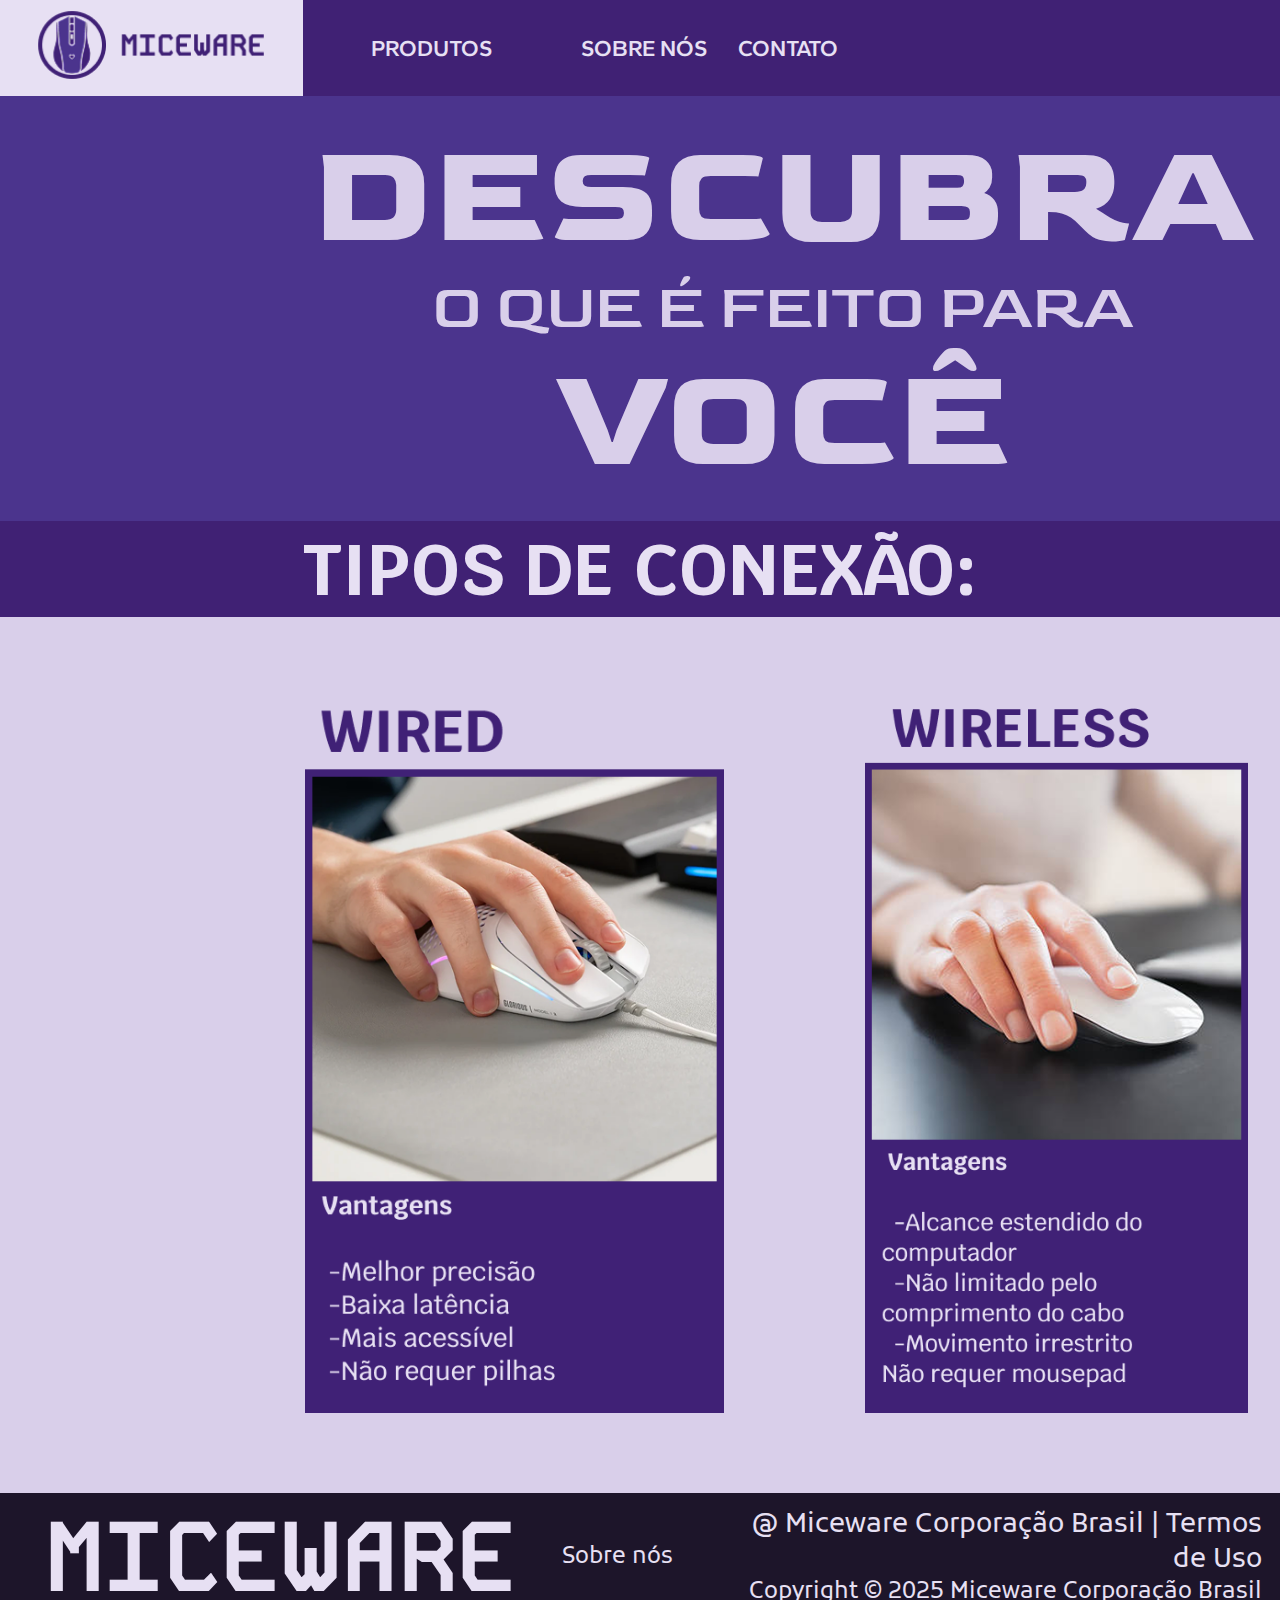
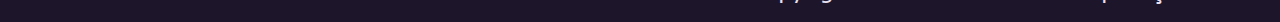
<file: index.html>
<!DOCTYPE html>
<html lang="en">
<head>
    <meta charset="UTF-8">
    <meta name="viewport" content="width=device-width, initial-scale=1.0">
    <title>Document</title>
    <link rel="stylesheet" href="style.css">

    <link rel="preconnect" href="https://fonts.googleapis.com">
    <link rel="preconnect" href="https://fonts.gstatic.com" crossorigin>
    <link href="https://fonts.googleapis.com/css2?family=Gantari:ital,wght@0,100..900;1,100..900&family=Goldman:wght@400;700&family=Kufam:ital,wght@0,400..900;1,400..900&display=swap" rel="stylesheet">
    <link href="https://fonts.googleapis.com/css2?family=Krub:ital,wght@0,200;0,300;0,400;0,500;0,600;0,700;1,200;1,300;1,400;1,500;1,600;1,700&display=swap" rel="stylesheet">
    <link href="https://fonts.googleapis.com/css2?family=Kode+Mono:wght@400..700&display=swap" rel="stylesheet">
</head>

<body>
    <table cellspacing=0>
        <tr class="vh10">
            <td class="bgwhite alignc vh10" width="15vh">
                <a href="index.html">
                    <img class="vh10" src="logosection.png" alt="">
                </a>
            </td>
            <td class="bgdpurple alignc fs2-5" width="15%">
                <a href="produtos.html" class="gantari white">
                    PRODUTOS
                </a>
            </td>
            <td class="bgdpurple alignc fs2-5" width="15%">
                <a href="sobrenos.html" class="gantari white">
                    SOBRE NÓS
                </a>
            </td>
            <td class="bgdpurple alignc fs2-5" width="15%">
                <a href="contato.html" class="gantari white">
                    CONTATO
                </a>
            </td>
            <td class="bgdpurple" width="10%"></td>
            <td class="bgdpurple alignc w30 vh10" colspan= 2>
            </td>
        </tr>
        <tr class="alignc" height="425vh">
            <td class="bglpurple"></td>
            <td colspan=5 class="bglpurple alignc gray goldman-bold">
                <div class="bigboy">DESCUBRA</div>
                <div class="smallerboy lh08 goldman-normal">O QUE É FEITO PARA</div>
                <div class="bigboy">VOCÊ</div>
            </td>
            <td class="bglpurple"></td>
        </tr>
        <tr class="vh10">
            <td class="bgdpurple krub alignc white fs8" colspan = 7>
                TIPOS DE CONEXÃO:
            </td>
        </tr>
        <tr height="75vh">
            <td colspan = 7></td>
        </tr>
        <tr>
            <td width="15%"></td>
            <td class="alignc" colspan = 2>
                <a href="wired.html">
                    <img class="vh80" src="wired.png" alt="">
                </a>
            </td>
            <td></td>
            <td class="alignc" colspan = 2>
                <a href="wireless.html">
                    <img class="vh80" src="wireless.png" alt="">
                </a>
            </td>
            <td width="15%"></td>
        </tr>
        <tr height="75vh">
            <td colspan = 7></td>
        </tr>
        <tr class="vh10">
            <td colspan="2" class="bgblack kode-mono white alignc mediumboy">
                MICEWARE
            </td>
            <td class="bgblack kufam-normal">
                <a href="sobrenos.html" class="white fs2-5">Sobre nós</a>
            </td>
            <td colspan="3" class="bgblack alignr white kufam-normal fs3">
                <div>@ Miceware Corporação Brasil | Termos de Uso</div>
                <div class="fs2-5">Copyright © 2025 Miceware Corporação Brasil</div>
            </td>
            <td colspan="1" class="bgblack"></td>
        </tr>

    </table>
</body>
</html>
</file>
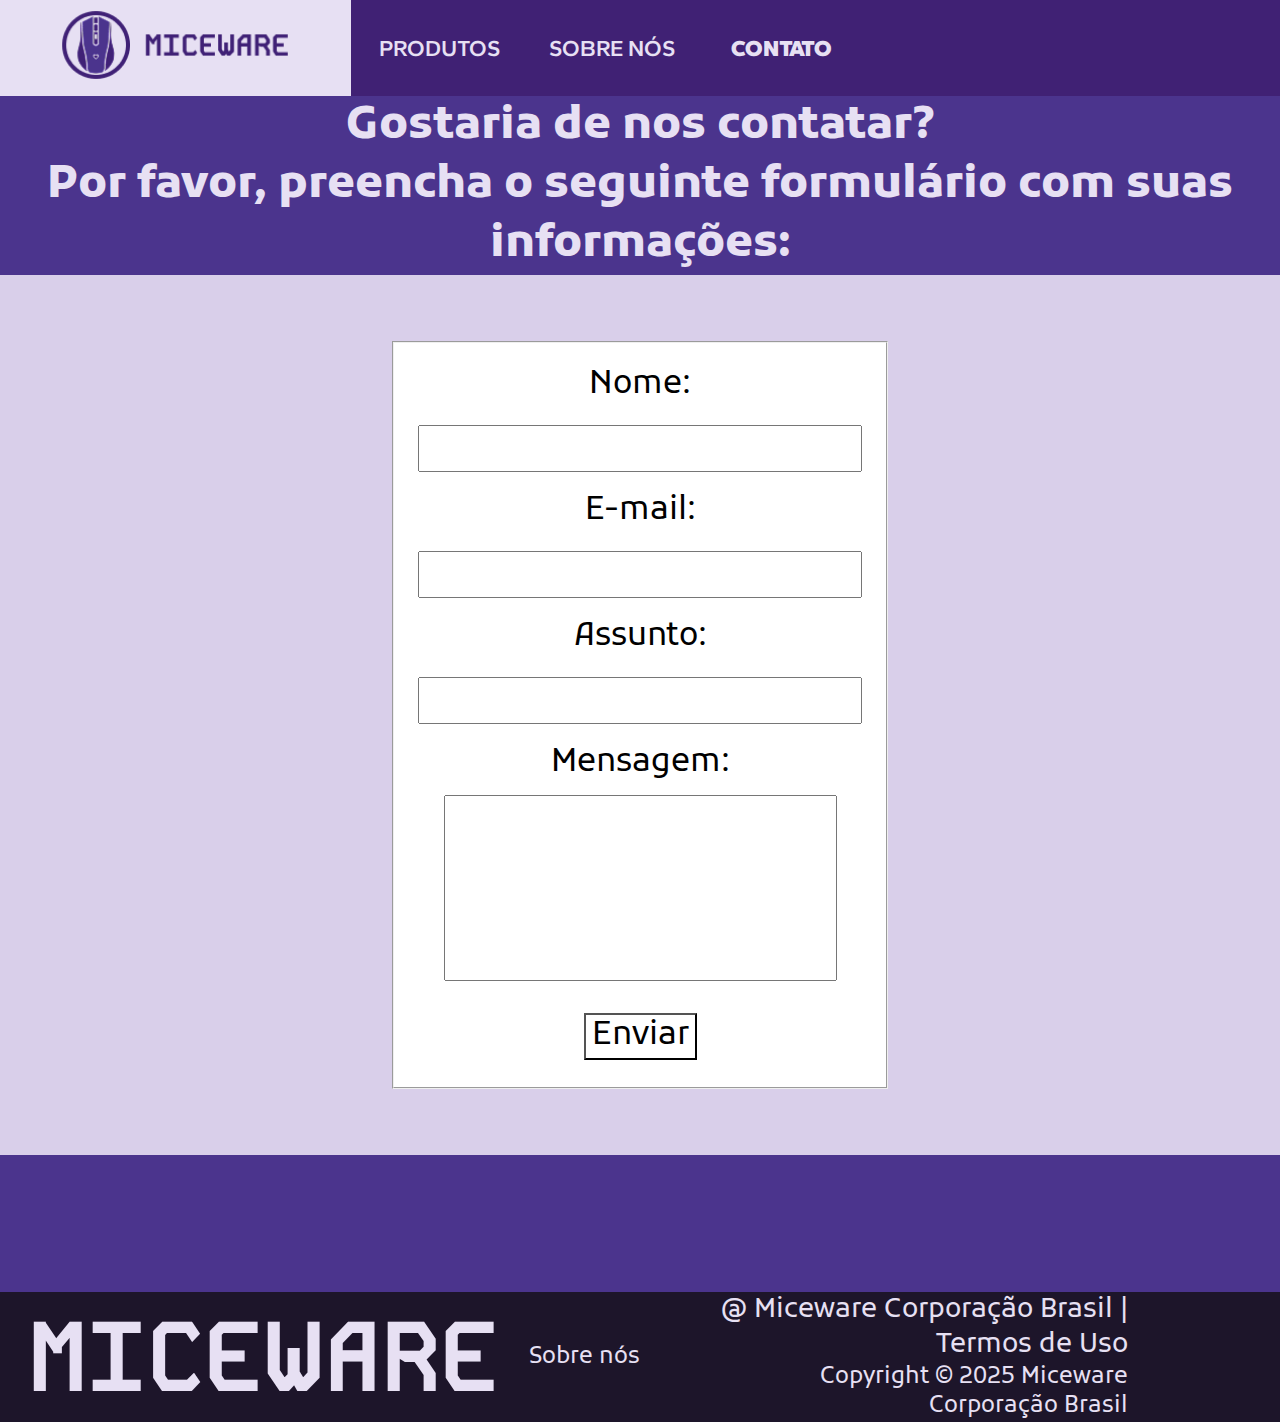
<file: contato.html>
<!DOCTYPE html>
<html lang="en">
<head>
    <meta charset="UTF-8">
    <meta name="viewport" content="width=device-width, initial-scale=1.0">
    <title>Document</title>
    <link rel="stylesheet" href="style.css">

    <link rel="preconnect" href="https://fonts.googleapis.com">
    <link rel="preconnect" href="https://fonts.gstatic.com" crossorigin>
    <link href="https://fonts.googleapis.com/css2?family=Gantari:ital,wght@0,100..900;1,100..900&family=Goldman:wght@400;700&family=Kufam:ital,wght@0,400..900;1,400..900&display=swap" rel="stylesheet">
    <link href="https://fonts.googleapis.com/css2?family=Krub:ital,wght@0,200;0,300;0,400;0,500;0,600;0,700;1,200;1,300;1,400;1,500;1,600;1,700&display=swap" rel="stylesheet">
    <link href="https://fonts.googleapis.com/css2?family=Kode+Mono:wght@400..700&display=swap" rel="stylesheet">

</head>

<body>
    <table cellspacing=0>
        <tr class="vh10">
            <td class="bgwhite alignc vh10" width="15vh">
                <a href="index.html">
                    <img class="vh10" src="logosection.png" alt="">
                </a>
            </td>
            <td class="bgdpurple alignc fs2-5" width="15%">
                <a href="produtos.html" class="gantari white">
                    PRODUTOS
                </a>
            </td>
            <td class="bgdpurple alignc fs2-5" width="15%">
                <a href="sobrenos.html" class="gantari white">
                    SOBRE NÓS
                </a>
            </td>
            <td class="bgdpurple alignc fs2-5" width="15%">
                <a href="" class="gantari-bold white">
                    CONTATO
                </a>
            </td>
            <td class="bgdpurple" width="10%"></td>
            <td class="bgdpurple alignc w30 vh10" colspan= 2>
            </td>
        </tr>
        <tr>
            <td class="bglpurple vh15 alignc kufam-bold white tinyboy" colspan="7">
                Gostaria de nos contatar?<br>
                Por favor, preencha o seguinte formulário com suas informações: 
            </td>
        </tr>
        <tr class="vh3">
            <td></td>
            <td></td>
            <td></td>
            <td></td>
            <td></td>
            <td></td>
            <td></td>
        </tr>
        <tr>
            <td class="alignc fs3-5" colspan="7">
                <fieldset class="bgfullwhite" style="width: fit-content;">
                    <form class="kufam-normal lh15" method="" action="">
                        <div>Nome:</div>
                        <input class="kufam-normal fs3-5" type="text" name="" id="">
                        <div>E-mail:</div>
                        <input class="kufam-normal fs3-5" type="email" name="" id="">
                        <div>Assunto:</div>
                        <input class="kufam-normal fs3-5" type="text" name="" id="">
                        <div>Mensagem:</div>
                        <textarea class="kufam-normal fs2" name="" id=""></textarea> <br>
                        <input class="kufam-normal bgfullwhite fs3-5" type="button" value="Enviar">
                    </form>
                </fieldset>
            </td>
        </tr>
        <tr class="vh3">
            <td></td>
            <td></td>
            <td></td>
            <td></td>
            <td></td>
            <td></td>
            <td></td>
        </tr>
        <tr>
            <td class="bglpurple vh15" colspan="7"></td>
        </tr>
        <tr class="vh10">
            <td colspan="2" class="bgblack kode-mono white alignc mediumboy">
                MICEWARE
            </td>
            <td class="bgblack kufam-normal">
                <a href="sobrenos.html" class="white fs2-5">Sobre nós</a>
            </td>
            <td colspan="3" class="bgblack alignr white kufam-normal fs3">
                <div>@ Miceware Corporação Brasil | Termos de Uso</div>
                <div class="fs2-5">Copyright © 2025 Miceware Corporação Brasil</div>
            </td>
            <td colspan="1" class="bgblack"></td>
        </tr>
    </table>
</body>
</html>
</file>
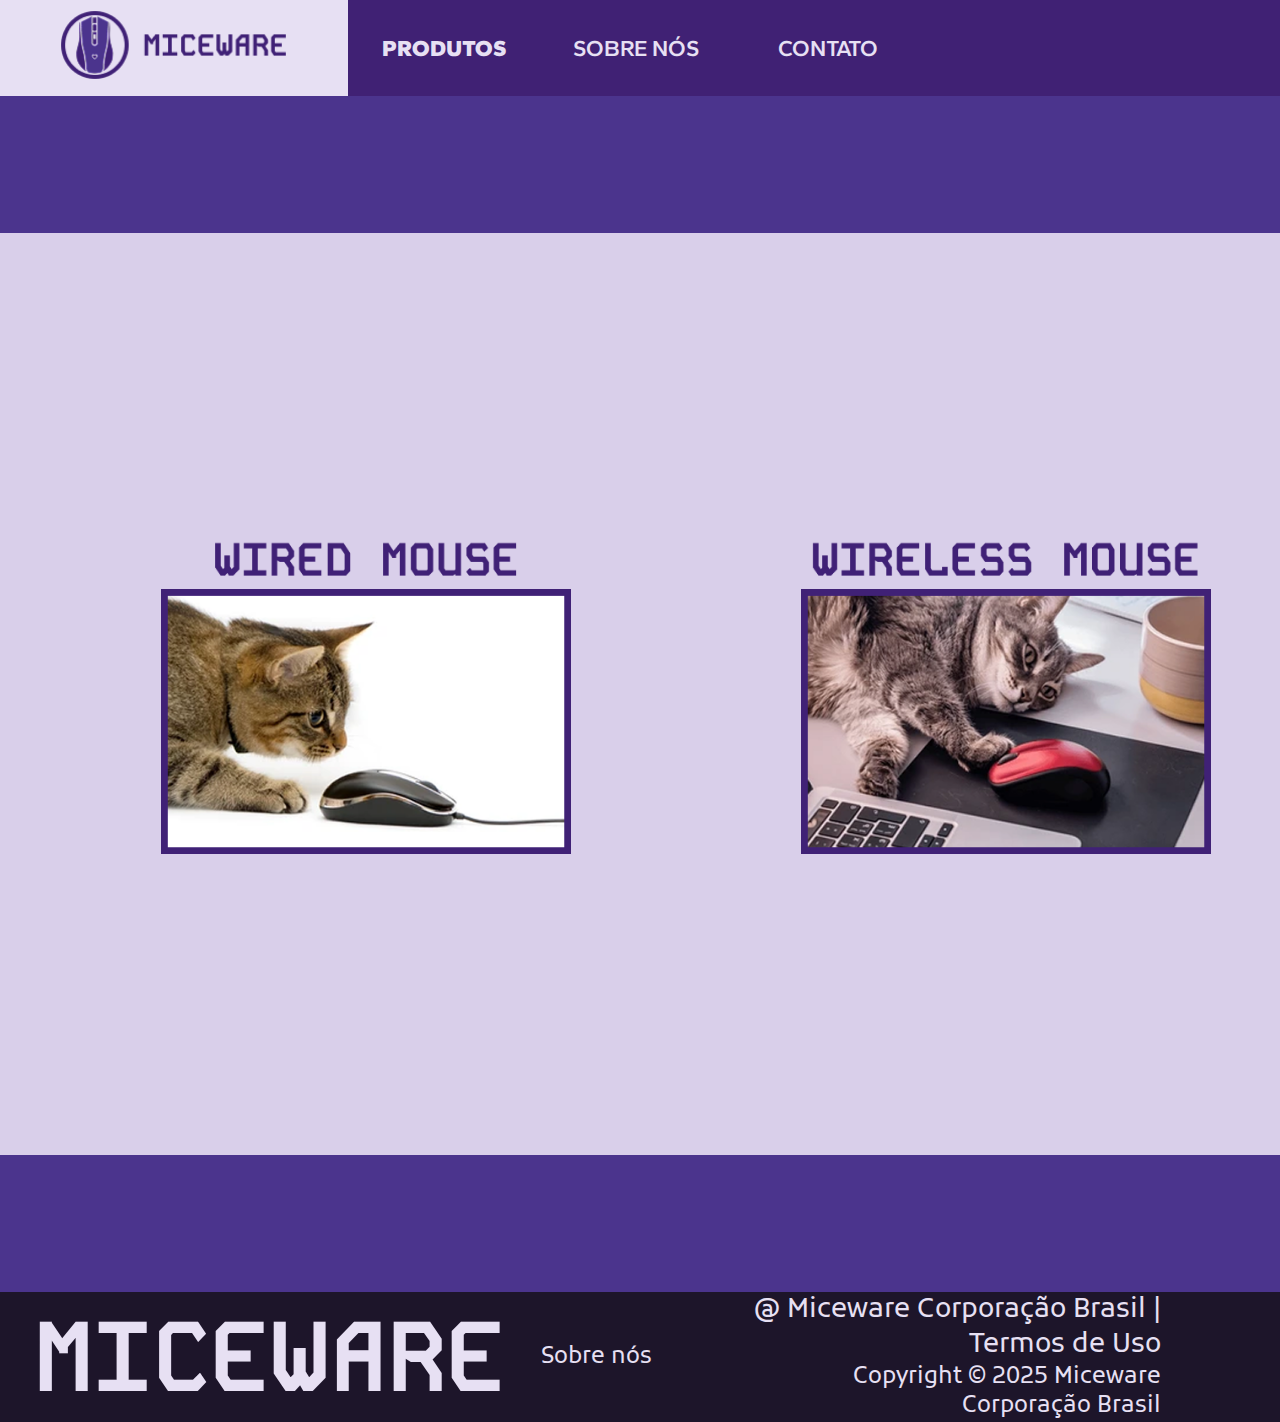
<file: produtos.html>
<!DOCTYPE html>
<html lang="en">
<head>
    <meta charset="UTF-8">
    <meta name="viewport" content="width=device-width, initial-scale=1.0">
    <title>Document</title>
    <link rel="stylesheet" href="style.css">

    <link rel="preconnect" href="https://fonts.googleapis.com">
    <link rel="preconnect" href="https://fonts.gstatic.com" crossorigin>
    <link href="https://fonts.googleapis.com/css2?family=Gantari:ital,wght@0,100..900;1,100..900&family=Goldman:wght@400;700&family=Kufam:ital,wght@0,400..900;1,400..900&display=swap" rel="stylesheet">
    <link href="https://fonts.googleapis.com/css2?family=Krub:ital,wght@0,200;0,300;0,400;0,500;0,600;0,700;1,200;1,300;1,400;1,500;1,600;1,700&display=swap" rel="stylesheet">
    <link href="https://fonts.googleapis.com/css2?family=Kode+Mono:wght@400..700&display=swap" rel="stylesheet">
</head>

<body>
    <table cellspacing=0>
        <tr class="vh10">
            <td class="bgwhite alignc vh10" width="15vh">
                <a href="index.html">
                    <img class="vh10" src="logosection.png" alt="">
                </a>
            </td>
            <td class="bgdpurple alignc fs2-5" width="15%">
                <a href="produtos.html" class="gantari-bold white">
                    PRODUTOS
                </a>
            </td>
            <td class="bgdpurple alignc fs2-5" width="15%">
                <a href="sobrenos.html" class="gantari white">
                    SOBRE NÓS
                </a>
            </td>
            <td class="bgdpurple alignc fs2-5" width="15%">
                <a href="contato.html" class="gantari white">
                    CONTATO
                </a>
            </td>
            <td class="bgdpurple vw20"></td>
            <td class="bgdpurple alignc" colspan= 2></td>
            <tr>
                <td class="bglpurple vh15" colspan="7"></td>
            </tr>
            <tr></tr>
                <td class="alignc" colspan = 3>
                    <a href="wired.html">
                        <img class="vw32" src="gato wired hihhi.png" alt="">
                    </a>
                </td>
                <td class="alignc" colspan = 4>
                    <a href="wireless.html">
                        <img class="vw32" src="gato wireless ooohh.png" alt="">
                    </a>
            </tr>
            <tr>
                <td class="bglpurple vh15" colspan="7"></td>
            </tr>
            <tr class="vh10">
                <td colspan="2" class="bgblack kode-mono white alignc mediumboy">
                    MICEWARE
                </td>
                <td class="bgblack kufam-normal">
                    <a href="sobrenos.html" class="white fs2-5">Sobre nós</a>
                </td>
                <td colspan="3" class="bgblack alignr white kufam-normal fs3">
                    <div>@ Miceware Corporação Brasil | Termos de Uso</div>
                    <div class="fs2-5">Copyright © 2025 Miceware Corporação Brasil</div>
                </td>
                <td class="bgblack vw10"></td>
            </tr>
    </table>
    
</body>
</html>
</file>
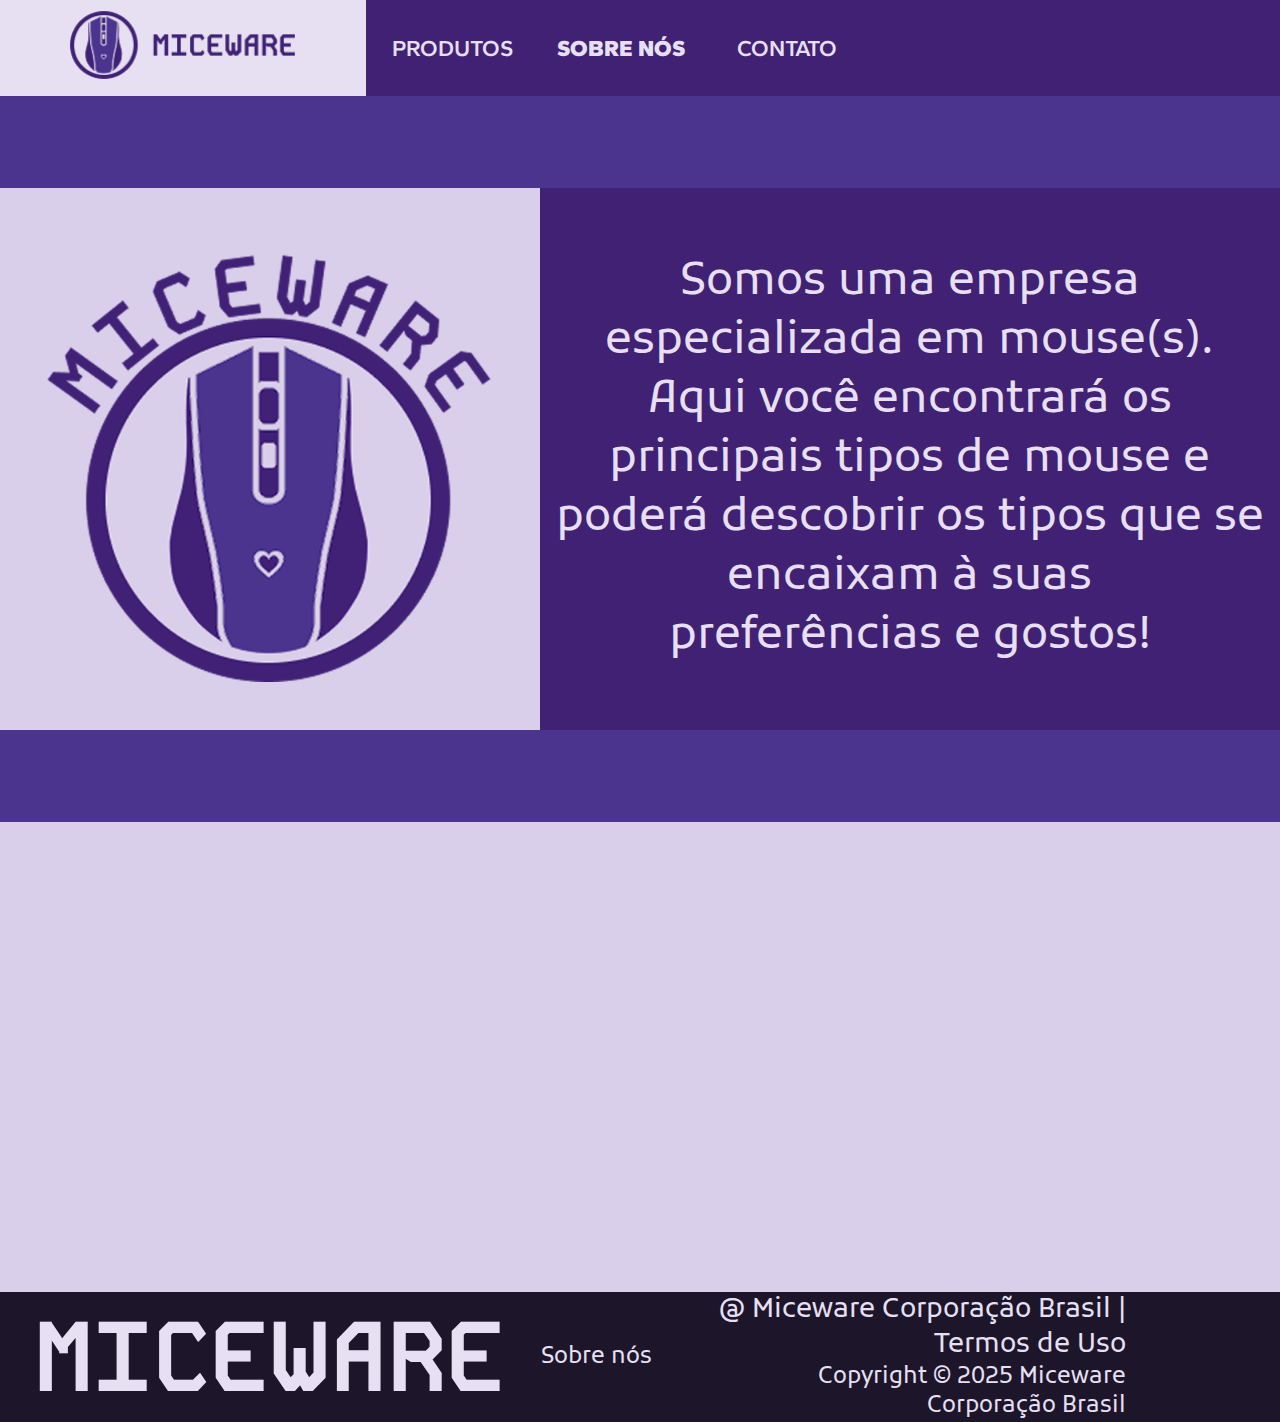
<file: sobrenos.html>
<!DOCTYPE html>
<html lang="en">
<head>
    <meta charset="UTF-8">
    <meta name="viewport" content="width=device-width, initial-scale=1.0">
    <title>Document</title>
    <link rel="stylesheet" href="style.css">

    <link rel="preconnect" href="https://fonts.googleapis.com">
    <link rel="preconnect" href="https://fonts.gstatic.com" crossorigin>
    <link href="https://fonts.googleapis.com/css2?family=Gantari:ital,wght@0,100..900;1,100..900&family=Goldman:wght@400;700&family=Kufam:ital,wght@0,400..900;1,400..900&display=swap" rel="stylesheet">
    <link href="https://fonts.googleapis.com/css2?family=Krub:ital,wght@0,200;0,300;0,400;0,500;0,600;0,700;1,200;1,300;1,400;1,500;1,600;1,700&display=swap" rel="stylesheet">
    <link href="https://fonts.googleapis.com/css2?family=Kode+Mono:wght@400..700&display=swap" rel="stylesheet">
</head>

<body>
    <table cellspacing=0>
        <tr class="vh10">
            <td class="bgwhite alignc vh10" width="15vh">
                <a href="index.html">
                    <img class="vh10" src="logosection.png" alt="">
                </a>
            </td>
            <td class="bgdpurple alignc fs2-5" width="15%">
                <a href="produtos.html" class="gantari white">
                    PRODUTOS
                </a>
            </td>
            <td class="bgdpurple alignc fs2-5" width="15%">
                <a href="sobrenos.html" class="gantari-bold white">
                    SOBRE NÓS
                </a>
            </td>
            <td class="bgdpurple alignc fs2-5" width="15%">
                <a href="contato.html" class="gantari white">
                    CONTATO
                </a>
            </td>
            <td class="bgdpurple" width="10%"></td>
            <td class="bgdpurple alignc w30 vh10" colspan= 2>
            </td>
        </tr>
        <tr>
            <td class="bglpurple vh10" colspan="7"></td>
        </tr>
        <tr>
            <td class="alignc vh60" colspan="2">
                <img style="height: 50vh;" src="biglogo.png" alt="">
            </td>
            <td class="bgdpurple white alignc tinyboy kufam-normal" colspan="5">
                Somos uma empresa especializada em mouse(s). <br>
                Aqui você encontrará os principais tipos de mouse e <br>
                poderá descobrir os tipos que se encaixam à suas <br>
                preferências e gostos!
                
            </td>
        </tr>
        <tr>
            <td class="bglpurple vh10" colspan="7"></td>
        </tr>
        <tr>
            <td></td>
            <td></td>
            <td></td>
            <td></td>
            <td></td>
            <td></td>
            <td></td>
        </tr>
        <tr class="vh10">
            <td colspan="2" class="bgblack kode-mono white alignc mediumboy">
                MICEWARE
            </td>
            <td class="bgblack kufam-normal">
                <a href="sobrenos.html" class="white fs2-5">Sobre nós</a>
            </td>
            <td colspan="3" class="bgblack alignr white kufam-normal fs3">
                <div>@ Miceware Corporação Brasil | Termos de Uso</div>
                <div class="fs2-5">Copyright © 2025 Miceware Corporação Brasil</div>
            </td>
            <td colspan="1" class="bgblack"></td>
        </tr>
    </table>
    
</body>
</html>
</file>
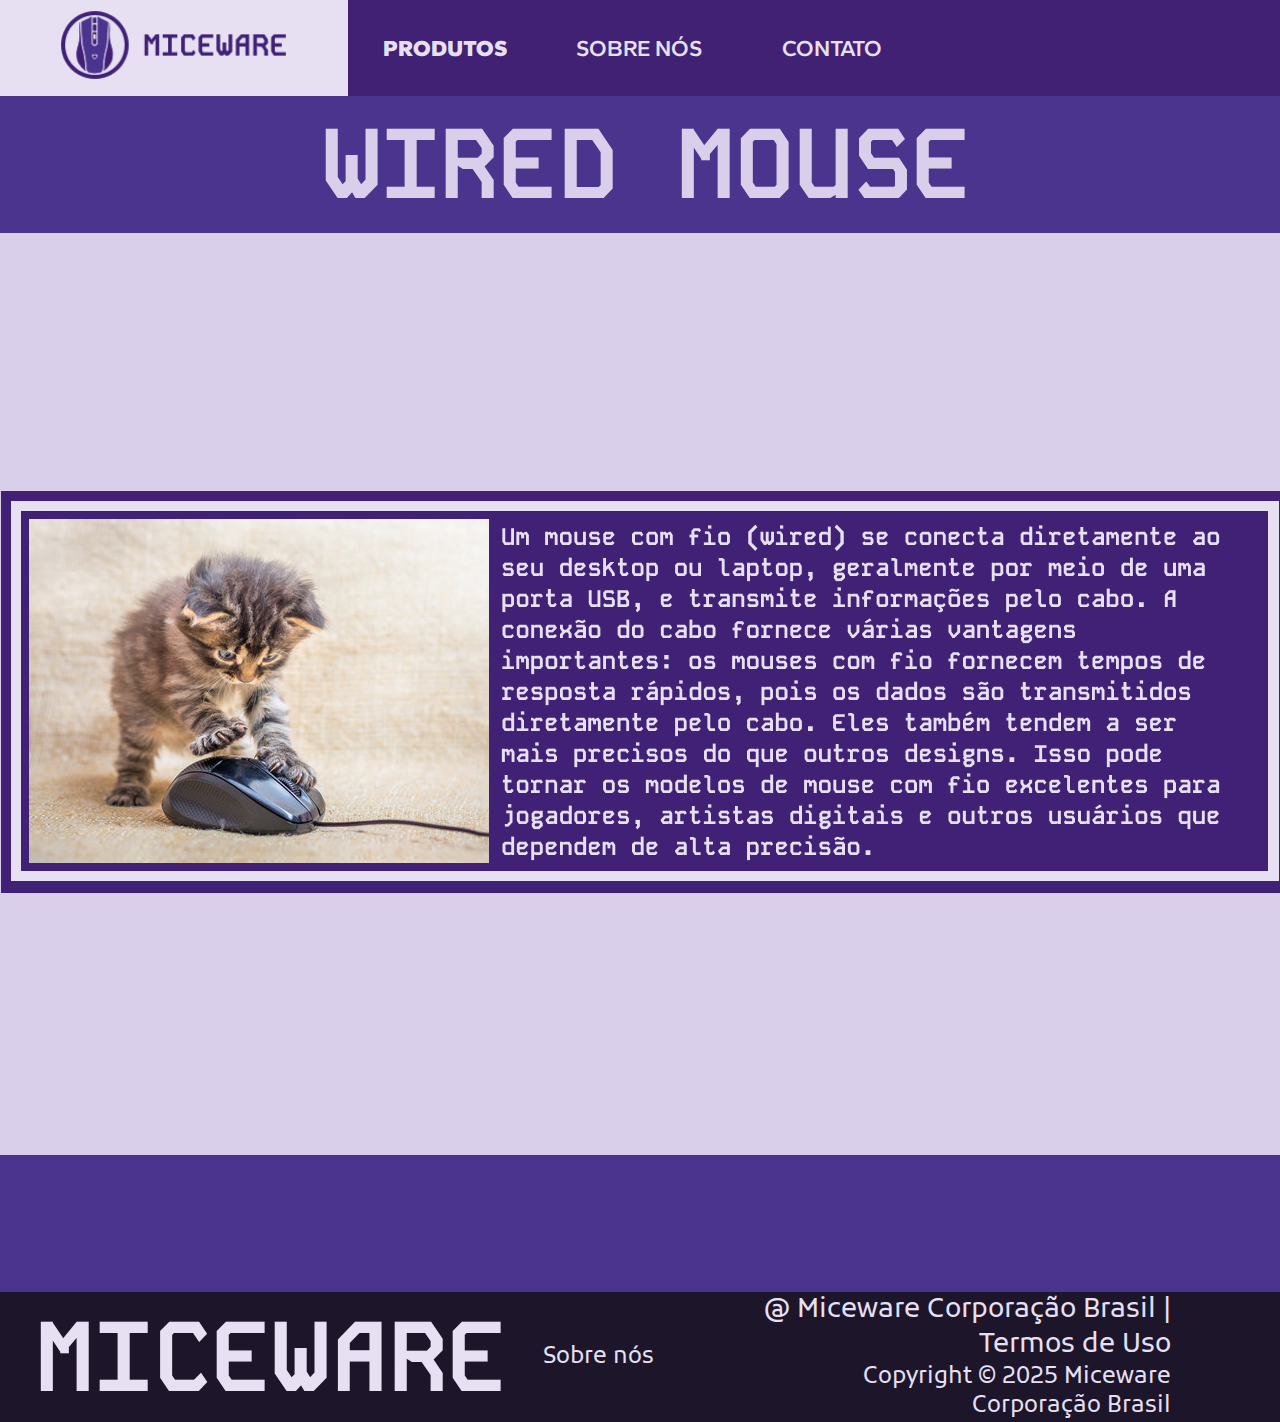
<file: wired.html>
<!DOCTYPE html>
<html lang="en">
<head>
    <meta charset="UTF-8">
    <meta name="viewport" content="width=device-width, initial-scale=1.0">
    <title>Document</title>
    <link rel="stylesheet" href="style.css">

    <link rel="preconnect" href="https://fonts.googleapis.com">
    <link rel="preconnect" href="https://fonts.gstatic.com" crossorigin>
    <link href="https://fonts.googleapis.com/css2?family=Gantari:ital,wght@0,100..900;1,100..900&family=Goldman:wght@400;700&family=Kufam:ital,wght@0,400..900;1,400..900&display=swap" rel="stylesheet">
    <link href="https://fonts.googleapis.com/css2?family=Krub:ital,wght@0,200;0,300;0,400;0,500;0,600;0,700;1,200;1,300;1,400;1,500;1,600;1,700&display=swap" rel="stylesheet">
    <link href="https://fonts.googleapis.com/css2?family=Kode+Mono:wght@400..700&display=swap" rel="stylesheet">
</head>

<body>
    <table cellspacing=0>
        <tr class="vh10">
            <td class="bgwhite alignc vh10" width="15vh">
                <a href="index.html">
                    <img class="vh10" src="logosection.png" alt="">
                </a>
            </td>
            <td class="bgdpurple alignc fs2-5" width="15%">
                <a href="produtos.html" class="gantari-bold white">
                    PRODUTOS
                </a>
            </td>
            <td class="bgdpurple alignc fs2-5" width="15%">
                <a href="sobrenos.html" class="gantari white">
                    SOBRE NÓS
                </a>
            </td>
            <td class="bgdpurple alignc fs2-5" width="15%">
                <a href="contato.html" class="gantari white">
                    CONTATO
                </a>
            </td>
            <td class="bgdpurple vw20"></td>
            <td class="bgdpurple alignc" colspan= 2></td>
            <tr>
                <td class="bglpurple vh15 alignc kode-mono gray mediumboy" colspan="7">
                    WIRED MOUSE
                </td>
            </tr>
            <tr></tr>
                <td class="alignc" colspan = 7>
                        <img class="" src="gatinhowiredmouseexplicacao.png" alt="">
                </td>
            </tr>
            <tr>
                <td class="bglpurple vh15" colspan="7"></td>
            </tr>
            <tr class="vh10">
                <td colspan="2" class="bgblack kode-mono white alignc mediumboy">
                    MICEWARE
                </td>
                <td class="bgblack kufam-normal">
                    <a href="sobrenos.html" class="white fs2-5">Sobre nós</a>
                </td>
                <td colspan="3" class="bgblack alignr white kufam-normal fs3">
                    <div>@ Miceware Corporação Brasil | Termos de Uso</div>
                    <div class="fs2-5">Copyright © 2025 Miceware Corporação Brasil</div>
                </td>
                <td class="bgblack vw10"></td>
            </tr>
    </table>
    
</body>
</html>
</file>
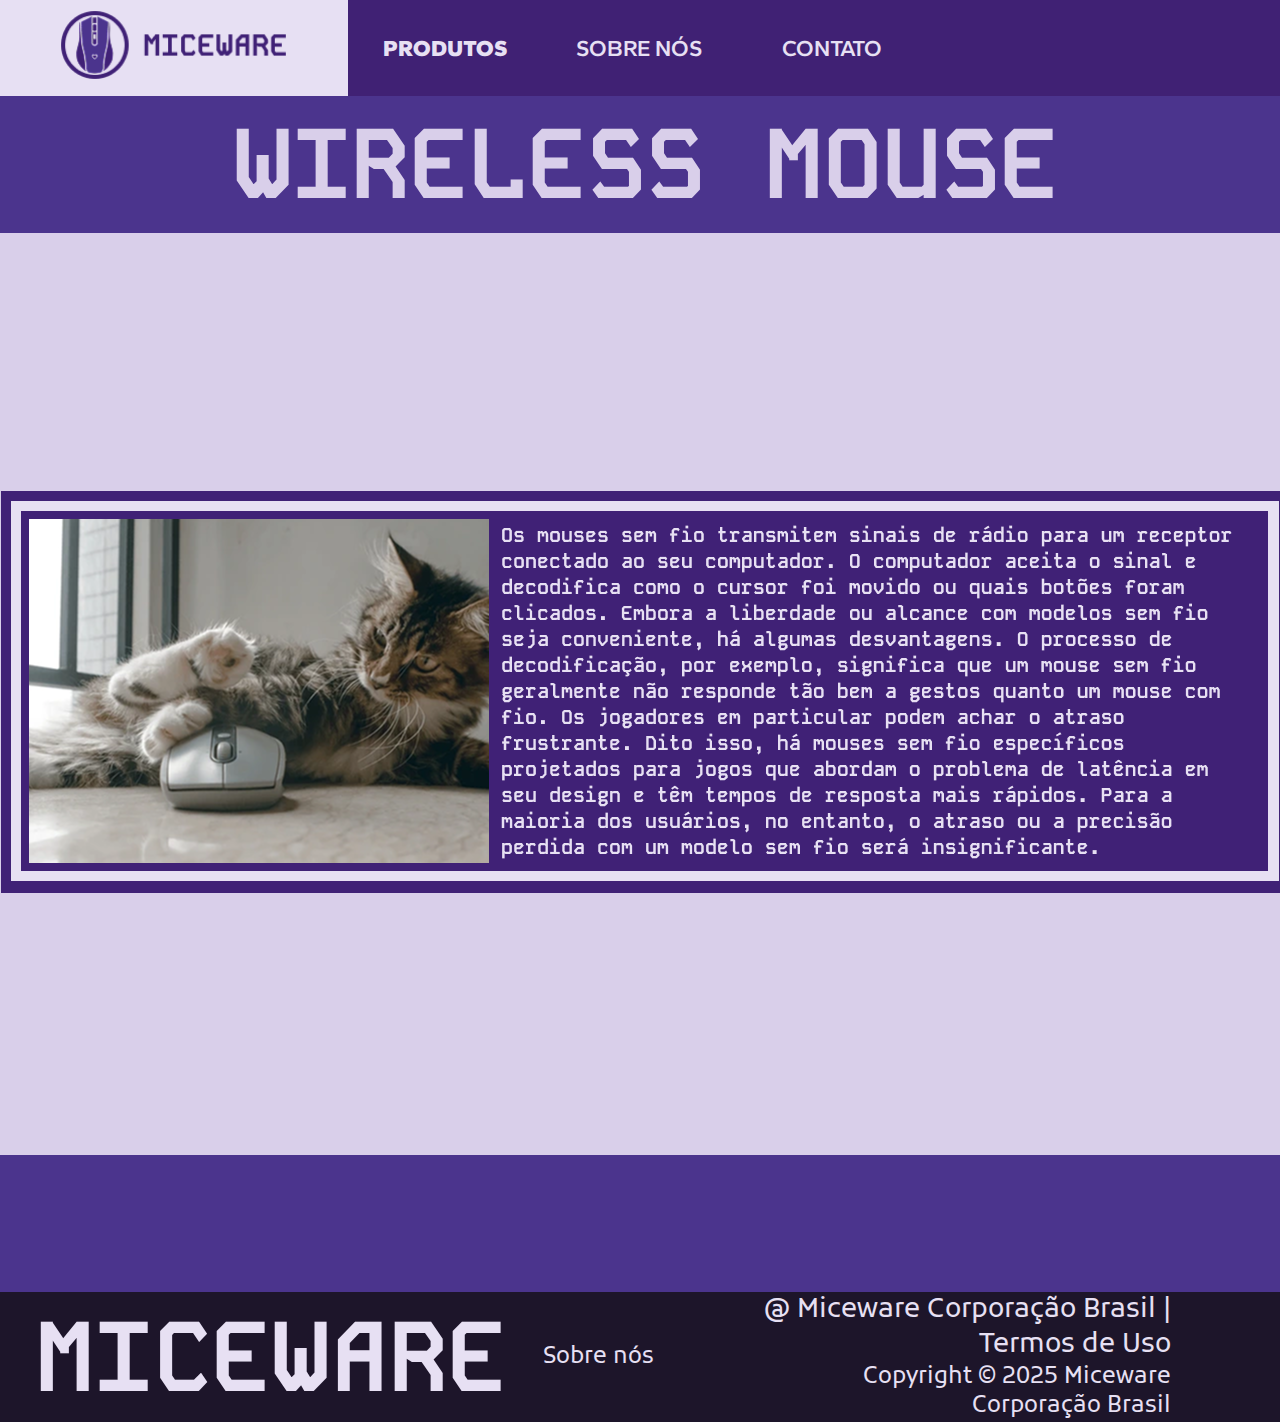
<file: wireless.html>
<!DOCTYPE html>
<html lang="en">
<head>
    <meta charset="UTF-8">
    <meta name="viewport" content="width=device-width, initial-scale=1.0">
    <title>Document</title>
    <link rel="stylesheet" href="style.css">

    <link rel="preconnect" href="https://fonts.googleapis.com">
    <link rel="preconnect" href="https://fonts.gstatic.com" crossorigin>
    <link href="https://fonts.googleapis.com/css2?family=Gantari:ital,wght@0,100..900;1,100..900&family=Goldman:wght@400;700&family=Kufam:ital,wght@0,400..900;1,400..900&display=swap" rel="stylesheet">
    <link href="https://fonts.googleapis.com/css2?family=Krub:ital,wght@0,200;0,300;0,400;0,500;0,600;0,700;1,200;1,300;1,400;1,500;1,600;1,700&display=swap" rel="stylesheet">
    <link href="https://fonts.googleapis.com/css2?family=Kode+Mono:wght@400..700&display=swap" rel="stylesheet">
</head>

<body>
    <table cellspacing=0>
        <tr class="vh10">
            <td class="bgwhite alignc vh10" width="15vh">
                <a href="index.html">
                    <img class="vh10" src="logosection.png" alt="">
                </a>
            </td>
            <td class="bgdpurple alignc fs2-5" width="15%">
                <a href="produtos.html" class="gantari-bold white">
                    PRODUTOS
                </a>
            </td>
            <td class="bgdpurple alignc fs2-5" width="15%">
                <a href="sobrenos.html" class="gantari white">
                    SOBRE NÓS
                </a>
            </td>
            <td class="bgdpurple alignc fs2-5" width="15%">
                <a href="contato.html" class="gantari white">
                    CONTATO
                </a>
            </td>
            <td class="bgdpurple vw20"></td>
            <td class="bgdpurple alignc" colspan= 2></td>
            <tr>
                <td class="bglpurple vh15 alignc kode-mono gray mediumboy" colspan="7">
                    WIRELESS MOUSE
                </td>
            </tr>
            <tr></tr>
                <td class="alignc" colspan = 7>
                        <img class="" src="gatinhowireLESSmouseexplicacao.png" alt="">
                </td>
            </tr>
            <tr>
                <td class="bglpurple vh15" colspan="7"></td>
            </tr>
            <tr class="vh10">
                <td colspan="2" class="bgblack kode-mono white alignc mediumboy">
                    MICEWARE
                </td>
                <td class="bgblack kufam-normal">
                    <a href="sobrenos.html" class="white fs2-5">Sobre nós</a>
                </td>
                <td colspan="3" class="bgblack alignr white kufam-normal fs3">
                    <div>@ Miceware Corporação Brasil | Termos de Uso</div>
                    <div class="fs2-5">Copyright © 2025 Miceware Corporação Brasil</div>
                </td>
                <td class="bgblack vw10"></td>
            </tr>
    </table>
    
</body>
</html>
</file>
<file: style.css>
table{
    width: 100%;
    height: 158vh;
    background-color: rgb(217,207,234);
}

body{
    margin: 0
}

a{
    text-decoration: none;
}
fieldset{
    margin:auto;
}
textarea{
    resize: none;
    width: 43vh;
    height: 20vh;
}

.alignc{
    text-align: center;
}
.alignr{
    text-align: right;
}

/*nearlyUselessTags*/
.w30{
    width: 30%;
}
.fs2-5{
    font-size: 2.5vh;
}
.fs3{
    font-size: 3vh;
}
.fs3-5{
    font-size: 3.5vh;
}
.fs8{
    font-size: 8vh;
}
.vh3{
    height: 3vh;
}
.vh10{
    height: 10vh;
}
.vh15{
    height: 15vh;
}
.vh60{
    height: 60vh;
}
.vh80{
    height: 80vh;
}
.vw10{
    width: 10vw;
}
.vw20{
    width: 20vw;
}
.vw32{
    width: 32vw;
}
.lh08{
    line-height: 0.8;
}
.lh15{
    line-height: 2;
}


.bigboy{
    font-size: 16vh;
}
.mediumboy{
    font-size: 11vh
}
.smallerboy{
    font-size: 7vh;
}
.tinyboy{
    font-size: 5vh;
}

/*colors:*/
.black{
    color: rgb(29,21,42);
}
.lpurple{
    color:rgb(75,52,141);
}
.dpurple{
    color: rgb(64,33,116);
}
.gray{
    color:rgb(217,207,234);
}
.white{
    color:rgb(231,224,243);
}

.bgblack{
    background-color: rgb(29,21,42);
}
.bglpurple{
    background-color:rgb(75,52,141);
}
.bgdpurple{
    background-color: rgb(64,33,116);
}
.bggray{
    background-color:rgb(217,207,234);
}
.bgwhite{
    background-color:rgb(231,224,243);
}
.bgfullwhite{
    background-color: rgb(255, 255 ,255);
}


/*fonts*/
.kufam-normal{
    font-family: "Kufam", sans-serif;
    font-optical-sizing: auto;
    font-weight: 400;
    font-style: normal;
}
.kufam-bold{
    font-family: "Kufam", sans-serif;
    font-optical-sizing: auto;
    font-weight: 700;
    font-style: normal;
}
.gantari{
    font-family: "Gantari", sans-serif;
    font-optical-sizing: auto;
    font-weight: 600;
    font-style: normal;
}
.gantari-bold{
    font-family: "Gantari", sans-serif;
    font-optical-sizing: auto;
    font-weight: 1000;
    font-style: normal;
}
.goldman-normal{
    font-family: "Goldman", sans-serif;
    font-weight: 400;
    font-style: normal;
}
.goldman-bold{
    font-family: "Goldman", sans-serif;
    font-weight: 700;
    font-style: normal;
}
.krub{
    font-family: "Krub", sans-serif;
    font-weight: 700;
    font-style: normal;
}
.kode-mono{
    font-family: "Kode Mono", monospace;
    font-optical-sizing: auto;
    font-weight: 700;
    font-style: normal;
}
</file>
